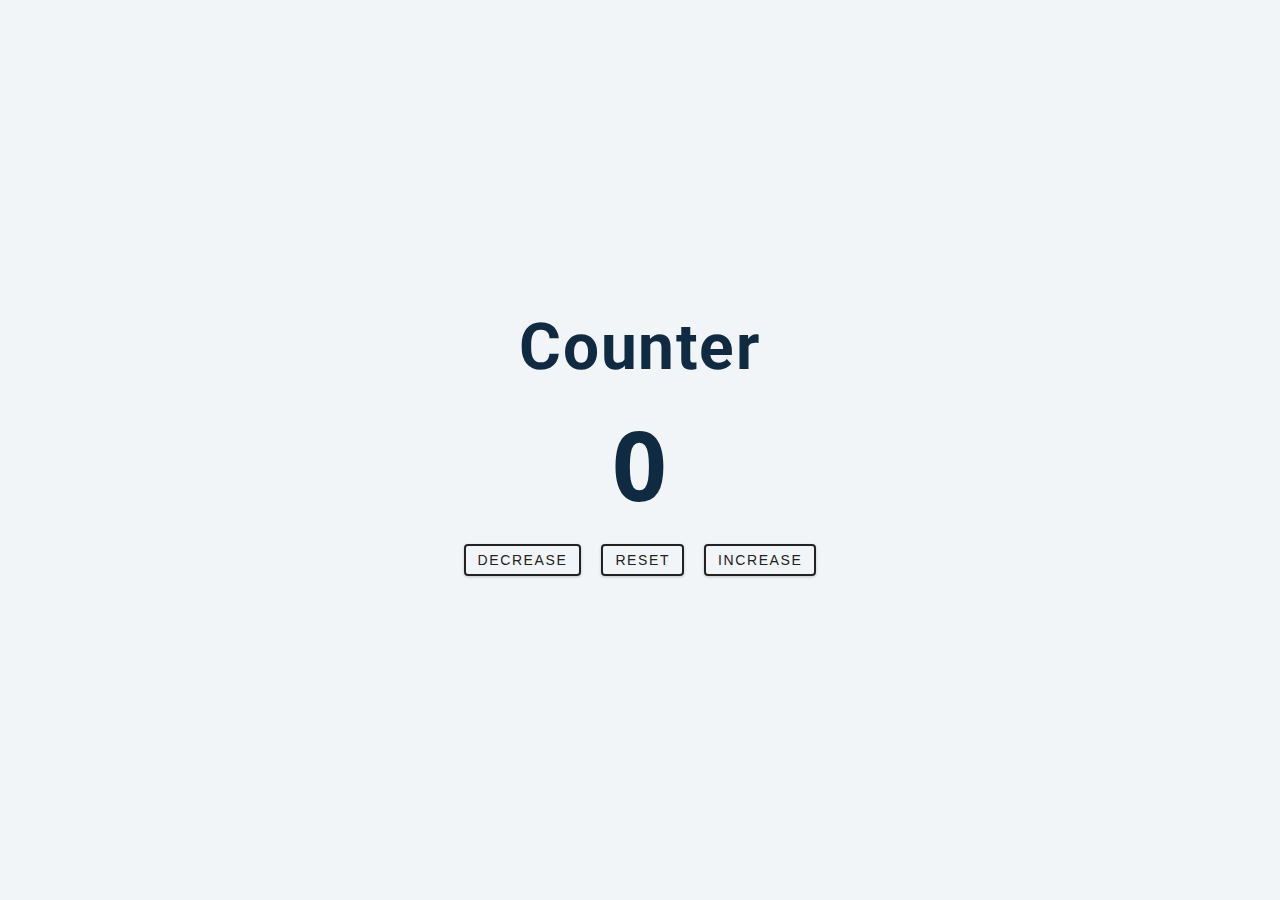
<file: counter/index.html>
<!DOCTYPE html>
<html lang="en">
  <head>
    <meta charset="UTF-8" />
    <meta http-equiv="X-UA-Compatible" content="IE=edge" />
    <meta name="viewport" content="width=device-width, initial-scale=1.0" />
    <title>Counter</title>
    <!-- Style -->
    <link rel="stylesheet" href="style.css" />
  </head>
  <body>
    <main>
      <div class="container">
        <h1>counter</h1>
        <span id="value">0</span>
        <div class="btn-container">
          <button class="btn decrease" id="decrease">decrease</button>
          <button class="btn reset" id="reset">reset</button>
          <button class="btn increase" id="increase">increase</button>
        </div>
      </div>
    </main>
    <!-- javascript -->
    <script src="./main.js"></script>
  </body>
</html>
</file>
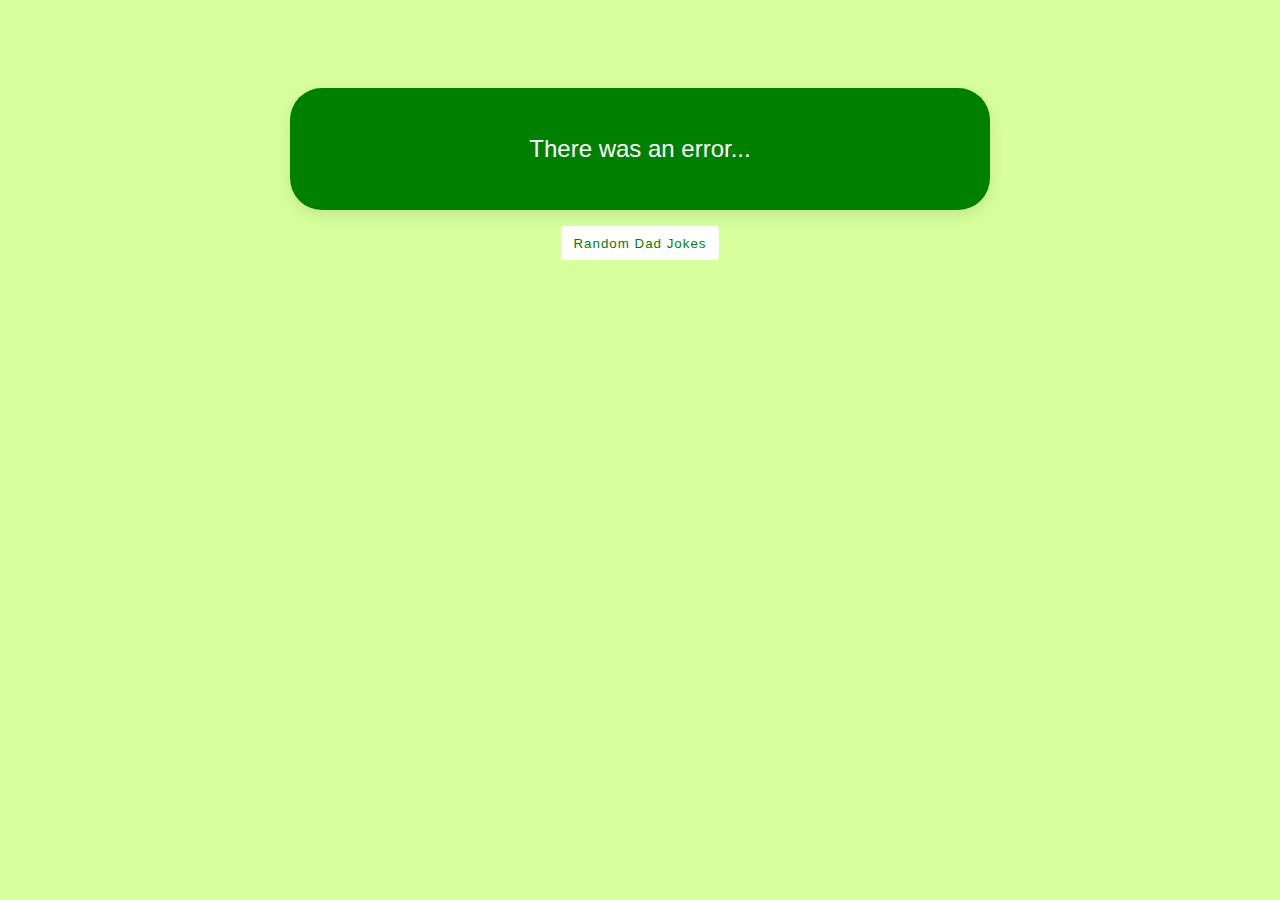
<file: Dads Jokes/index.html>
<!DOCTYPE html>
<html lang="en">
  <head>
    <meta charset="UTF-8" />
    <meta http-equiv="X-UA-Compatible" content="IE=edge" />
    <meta name="viewport" content="width=device-width, initial-scale=1.0" />
    <title>Dad Jokes</title>
    <link rel="stylesheet" href="./styles.css" />
  </head>
  <body>
    <div class="container">
      <div class="content-container">
        <p class="result">
          <!-- Lorem, ipsum dolor sit amet consectetur adipisicing elit.
          Exercitationem unde quibusdam quia ex asperiores consectetur quis
          maxime corporis suscipit expedita. -->
        </p>
      </div>
      <div class="btn-container">
        <button class="btn">random dad jokes</button>
      </div>
    </div>
    <script src="./app.js"></script>
  </body>
</html>
</file>
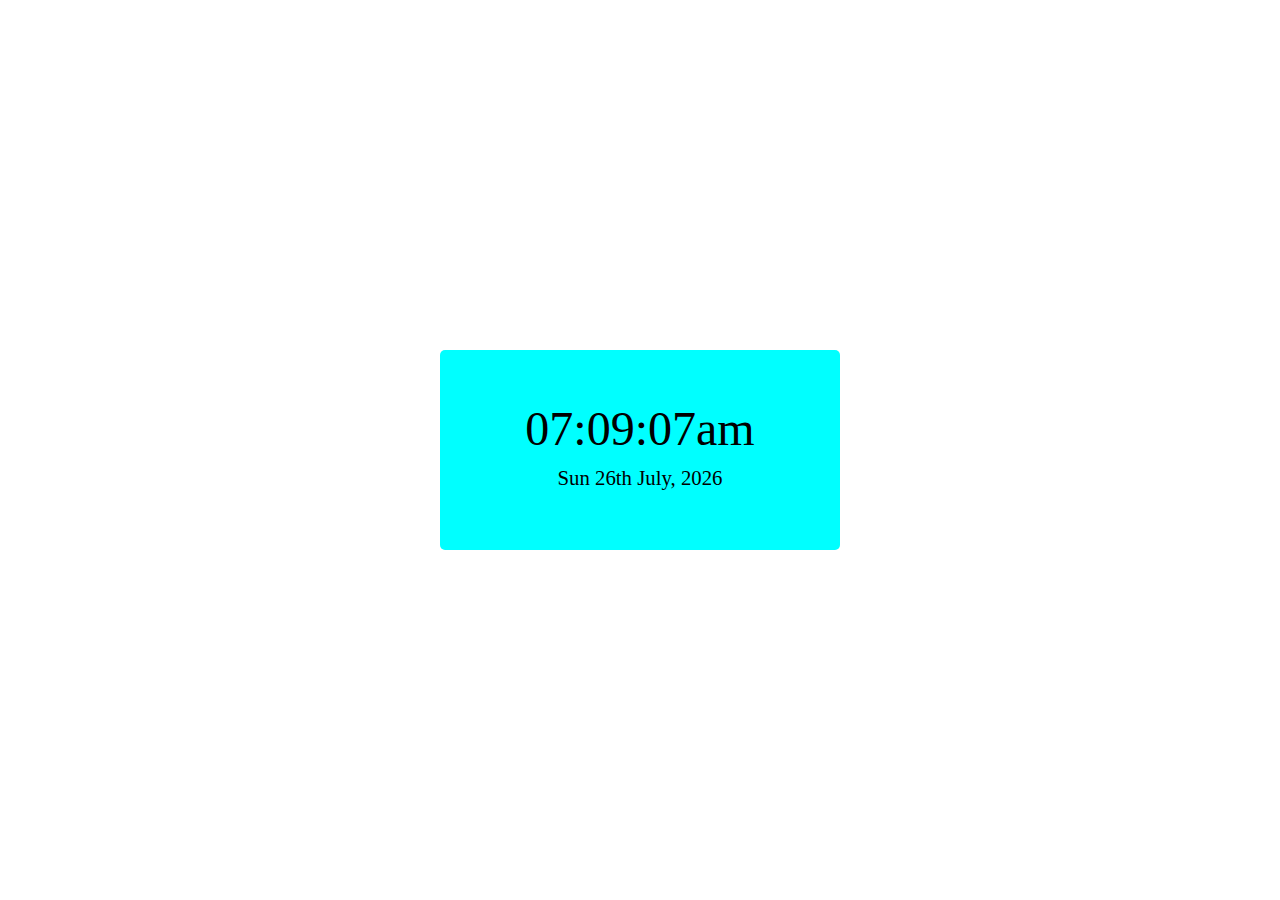
<file: Date and time/index.html>
<!DOCTYPE html>
<html lang="en">
  <head>
    <meta charset="UTF-8" />
    <meta http-equiv="X-UA-Compatible" content="IE=edge" />
    <meta name="viewport" content="width=device-width, initial-scale=1.0" />
    <title>Document</title>
    <link rel="stylesheet" href="style.css" />
  </head>
  <body>
    <div class="clock-container">
      <div class="time display">00:00:00</div>
      <div class="date display">20-20-2023</div>
    </div>
    <script src="main.js"></script>
  </body>
</html>
</file>
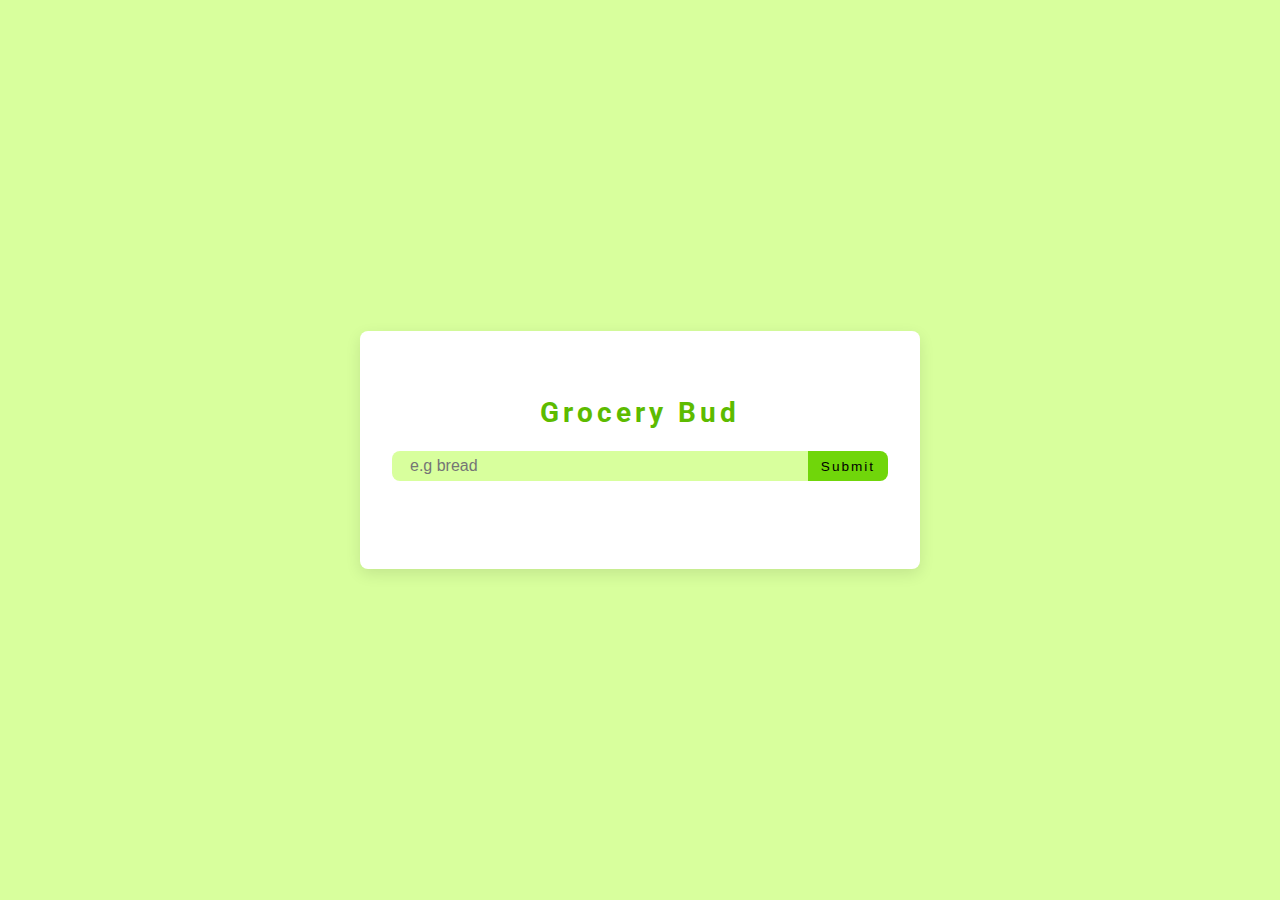
<file: grocery bud/index.html>
<!DOCTYPE html>
<html lang="en">
  <head>
    <meta charset="UTF-8" />
    <meta name="viewport" content="width=device-width, initial-scale=1.0" />
    <title>Grocery Bud</title>
    <!-- font-awesome -->
    <link
      rel="stylesheet"
      href="https://cdnjs.cloudflare.com/ajax/libs/font-awesome/5.14.0/css/all.min.css"
    />
    <!-- styles -->
    <link rel="stylesheet" href="style.css" />
  </head>
  <body>
    <main>
      <section class="container">
        <form class="grocery-form">
          <!-- remember to generate p element -->
          <p class="alert"></p>
          <h3>grocery bud</h3>
          <div class="form-control">
            <input type="text" class="input-text" placeholder="e.g bread" />
            <button type="submit" class="btn-submit">submit</button>
          </div>
        </form>

        <div class="grocery-container">
          <div class="grocery-list">
            <!-- <article class="grocery-item">
              <p class="item">item 1</p>
              <div class="btn-container">
                <button class="btn-edit">
                  <i class="fas fa-edit"></i>
                </button>
                <button class="btn-delete">
                  <i class="fas fa-trash"></i>
                </button>
              </div>
            </article> -->
          </div>
          <button class="clear-btn">clear items</button>
        </div>
      </section>
    </main>
    <!-- javascript -->
    <script src="app.js"></script>
  </body>
</html>
</file>
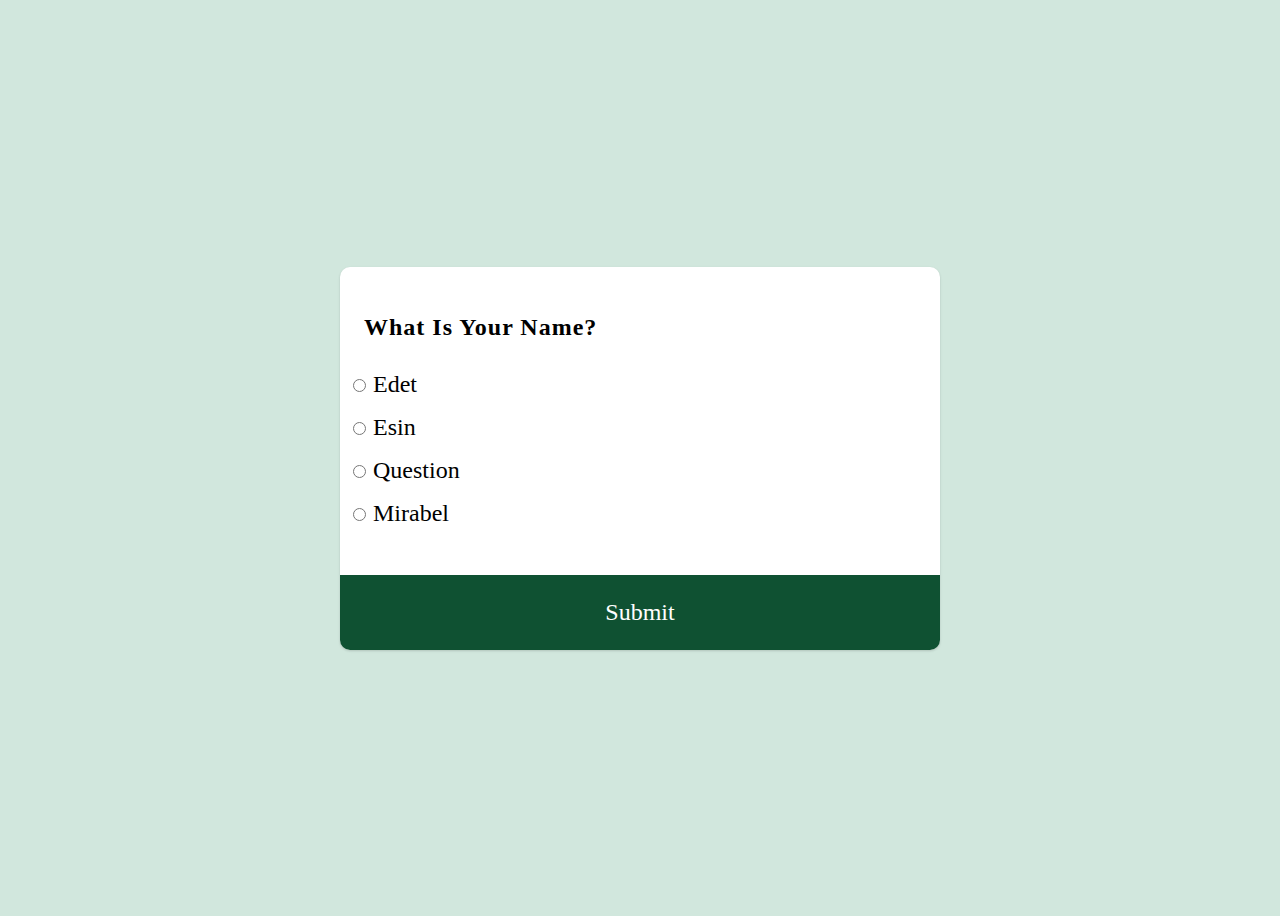
<file: question and answer/index.html>
<!DOCTYPE html>
<html lang="en">
  <head>
    <meta charset="UTF-8" />
    <meta http-equiv="X-UA-Compatible" content="IE=edge" />
    <meta name="viewport" content="width=device-width, initial-scale=1.0" />
    <title>Quiz App</title>
    <link rel="stylesheet" href="style.css" />
  </head>
  <body>
    <div class="quiz-container" id="quiz">
      <div class="quiz-content">
        <h2 id="question">question text</h2>
        <ul>
          <li>
            <input type="radio" id="a" name="answer" class="answer" />
            <label for="a" id="a_text">question</label>
          </li>
          <li>
            <input type="radio" id="b" name="answer" class="answer" />
            <label for="b" id="b_text">question</label>
          </li>
          <li>
            <input type="radio" id="c" name="answer" class="answer" />
            <label for="c" id="c_text">question</label>
          </li>
          <li>
            <input type="radio" id="d" name="answer" class="answer" />
            <label for="d" id="d_text">question</label>
          </li>
        </ul>
      </div>

      <button id="submit-btn">Submit</button>
    </div>
    <script src="main.js"></script>
  </body>
</html>
</file>
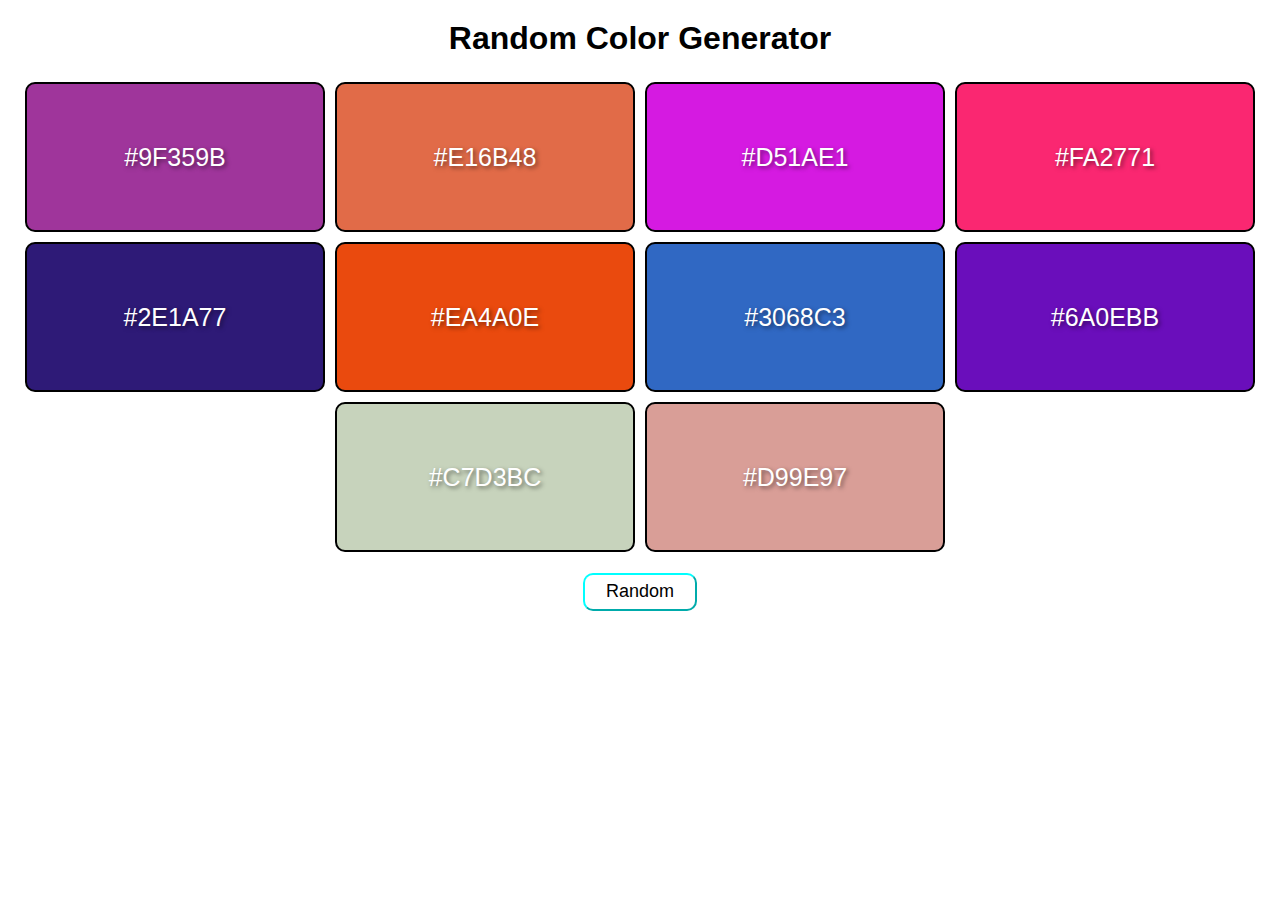
<file: random color generator/index.html>
<!DOCTYPE html>
<html lang="en">
  <head>
    <meta charset="UTF-8" />
    <meta http-equiv="X-UA-Compatible" content="IE=edge" />
    <meta name="viewport" content="width=device-width, initial-scale=1.0" />
    <title>Random Color Generator</title>
    <!-- css -->
    <link rel="stylesheet" href="style.css" />
  </head>
  <body>
    <h1>Random Color Generator</h1>

    <div class="container">
      <!-- <div class="color-container"><span class="color">#f1f5f8</span></div> -->
    </div>
    <div class="btn-c">
      <button id="randomBtn">Random</button>
    </div>
    <script src="script.js"></script>
  </body>
</html>
</file>
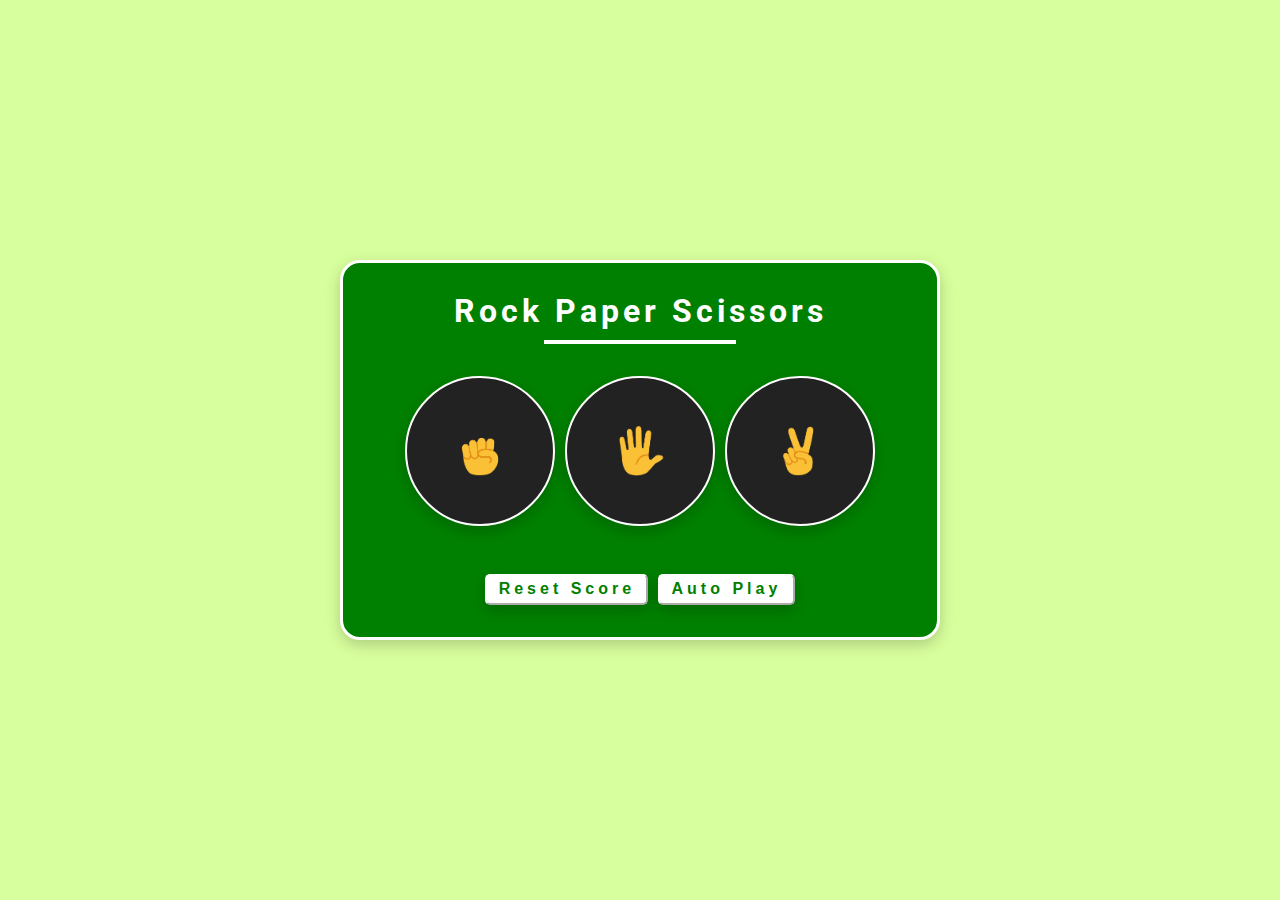
<file: rock paper and scissors game/index.html>
<!DOCTYPE html>
<html lang="en">
  <head>
    <meta charset="UTF-8" />
    <meta http-equiv="X-UA-Compatible" content="IE=edge" />
    <meta name="viewport" content="width=device-width, initial-scale=1.0" />
    <title>Game</title>
    <link rel="stylesheet" href="style.css" />
  </head>
  <body>
    <main>
      <section class="game-container">
        <h1 class="title">Rock Paper Scissors</h1>
        <div class="underline"></div>
        <div class="btn btn-container">
          <button class="move-button js-rock-button">
            <img src="images/rock-emoji.png" class="img" />
          </button>

          <button class="move-button js-paper-button">
            <img src="images/paper-emoji.png" class="img" />
          </button>

          <button class="move-button js-scissors-button">
            <img src="images/scissors-emoji.png" class="img" />
          </button>
        </div>
        <div class="result">
          <p class="js-result showResult"></p>
          <p class="js-moves showMoves"></p>
          <p class="js-scores"></p>
        </div>
        <div class="btn-container-2">
          <button id="resetBtn">Reset Score</button>
          <button id="autoBtn">Auto Play</button>
        </div>
      </section>
    </main>
    <script src="main.js"></script>
  </body>
</html>
</file>
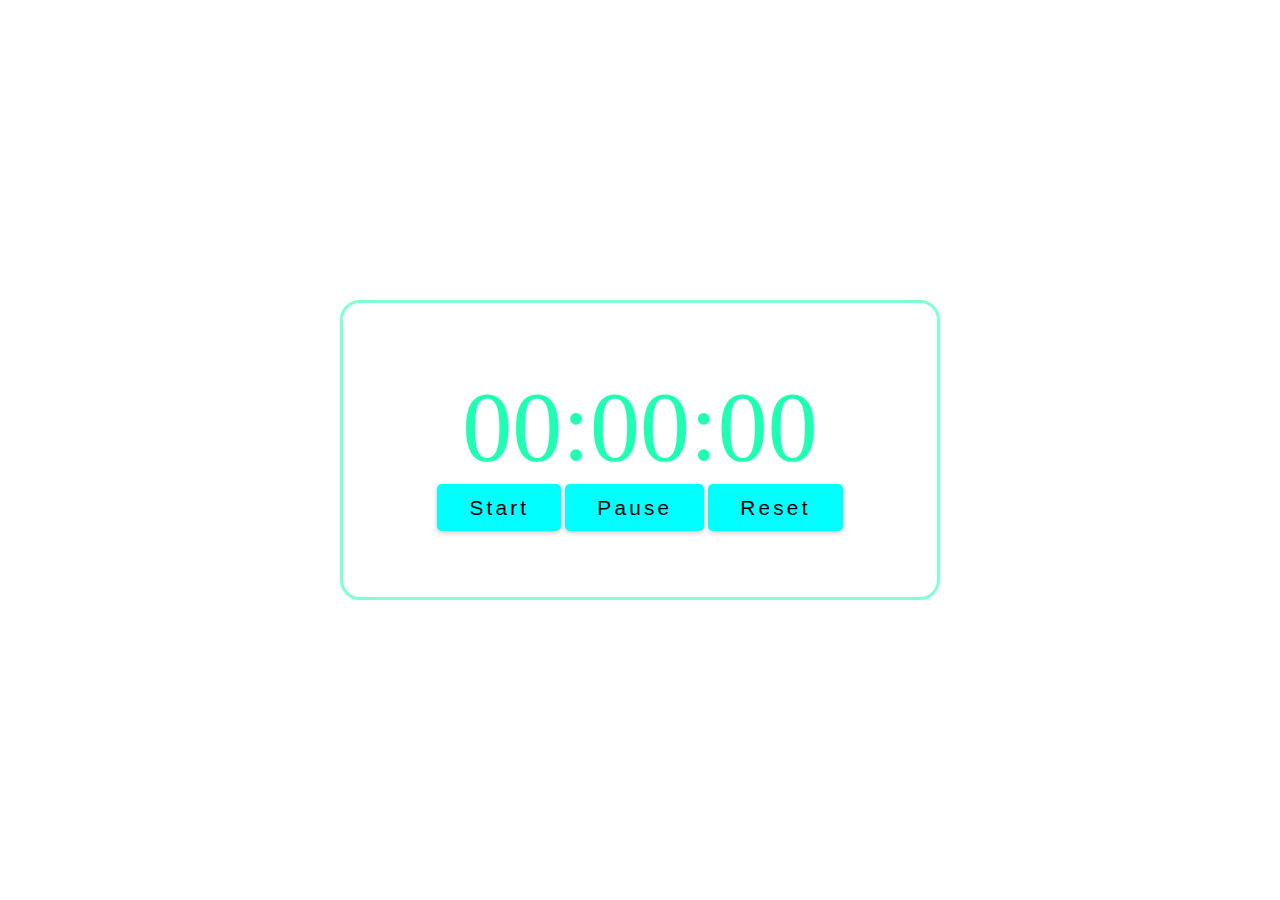
<file: Stop watch/index.html>
<!DOCTYPE html>
<html lang="en">
  <head>
    <meta charset="UTF-8" />
    <meta http-equiv="X-UA-Compatible" content="IE=edge" />
    <meta name="viewport" content="width=device-width, initial-scale=1.0" />
    <title>StopWatch</title>
    <link rel="stylesheet" href="style.css" />
  </head>
  <body>
    <div class="container">
      <p id="displayClock" class="displayClock">00:00:00</p>
      <div class="btn-container">
        <button class="btn" id="startBtn" data-id="Start">Start</button>
        <button class="btn" id="pauseBtn" data-id="Pause">Pause</button>
        <button class="btn" id="resetBtn" data-id="Reset">Reset</button>
      </div>
    </div>
    <script src="./main.js"></script>
  </body>
</html>
</file>
<file: counter/style.css>
/* === fonts === */
@import url("https://fonts.googleapis.com/css?family=Open+Sans|Roboto:400,700&display=swap");

/* == Variables == */
:root {
  /* dark shades of primary color*/
  --clr-primary-1: hsl(205, 86%, 17%);
  --clr-primary-2: hsl(205, 77%, 27%);
  --clr-primary-3: hsl(205, 72%, 37%);
  --clr-primary-4: hsl(205, 63%, 48%);
  /* primary/main color */
  --clr-primary-5: hsl(205, 78%, 60%);
  /* lighter shades of primary color */
  --clr-primary-6: hsl(205, 89%, 70%);
  --clr-primary-7: hsl(205, 90%, 76%);
  --clr-primary-8: hsl(205, 86%, 81%);
  --clr-primary-9: hsl(205, 90%, 88%);
  --clr-primary-10: hsl(205, 100%, 96%);
  /* darkest grey - used for headings */
  --clr-grey-1: hsl(209, 61%, 16%);
  --clr-grey-2: hsl(211, 39%, 23%);
  --clr-grey-3: hsl(209, 34%, 30%);
  --clr-grey-4: hsl(209, 28%, 39%);
  /* grey used for paragraphs */
  --clr-grey-5: hsl(210, 22%, 49%);
  --clr-grey-6: hsl(209, 23%, 60%);
  --clr-grey-7: hsl(211, 27%, 70%);
  --clr-grey-8: hsl(210, 31%, 80%);
  --clr-grey-9: hsl(212, 33%, 89%);
  --clr-grey-10: hsl(210, 36%, 96%);
  --clr-white: #fff;
  --clr-red-dark: hsl(360, 67%, 44%);
  --clr-red-light: hsl(360, 71%, 66%);
  --clr-green-dark: hsl(125, 67%, 44%);
  --clr-green-light: hsl(125, 71%, 66%);
  --clr-black: #222;
  /* Othera */
  --ff-primary: "Roboto", sans-serif;
  --ff-secondary: "Open Sans", sans-serif;
  --transition: all 0.3s linear;
  --spacing: 0.1rem;
  --radius: 0.25rem;
  --light-shadow: 0 5px 15px rgba(0, 0, 0, 0.1);
  --dark-shadow: 0 5px 15px rgba(0, 0, 0, 0.2);
  --max-width: 1170px;
  --fixed-width: 620px;
}

/* === Global Styles === */
*,
::after,
::before {
  margin: 0;
  padding: 0;
  box-sizing: border-box;
}
body {
  font-family: var(--ff-secondary);
  background: var(--clr-grey-10);
  color: var(--clr-grey-1);
  line-height: 1.5;
  font-size: 0.875rem;
}
ul {
  list-style-type: none;
}
a {
  text-decoration: none;
}
h1,
h2,
h3,
h4 {
  letter-spacing: var(--spacing);
  text-transform: capitalize;
  line-height: 1.25;
  margin-bottom: 0.75rem;
  font-family: var(--ff-primary);
}
h1 {
  font-size: 3rem;
}
h2 {
  font-size: 2rem;
}
h3 {
  font-size: 1.25rem;
}
h4 {
  font-size: 0.875rem;
}
p {
  margin-bottom: 1.25rem;
  color: var(--clr-grey-5);
}
@media screen and (min-width: 800px) {
  h1 {
    font-size: 4rem;
  }
  h2 {
    font-size: 2.5rem;
  }
  h3 {
    font-size: 1.75rem;
  }
  h4 {
    font-size: 1rem;
  }
  body {
    font-size: 1rem;
  }
  h1,
  h2,
  h3,
  h4 {
    line-height: 1;
  }
}
@media screen and (min-width: 800px) {
  h1 {
    font-size: 4rem;
  }
  h2 {
    font-size: 2.5rem;
  }
  h3 {
    font-size: 1.75rem;
  }
  h4 {
    font-size: 1rem;
  }
  body {
    font-size: 1rem;
  }
  h1,
  h2,
  h3,
  h4 {
    line-height: 1;
  }
}
/*  global classes */

/* section */
.section {
  padding: 5rem 0;
}

.section-center {
  width: 90vw;
  margin: 0 auto;
  max-width: 1170px;
}
@media screen and (min-width: 992px) {
  .section-center {
    width: 95vw;
  }
}

/* === counter === */
main {
  min-height: 100vh;
  display: grid;
  place-items: center;
}
.container {
  text-align: center;
}
#value {
  font-size: 6rem;
  font-weight: bold;
}
.btn {
  text-transform: uppercase;
  background: transparent;
  color: var(--clr-black);
  padding: 0.375rem 0.75rem;
  letter-spacing: var(--spacing);
  display: inline-block;
  transition: var(--transition);
  font-size: 0.875rem;
  border: 2px solid var(--clr-black);
  cursor: pointer;
  box-shadow: 0 1px 3px rgba(0, 0, 0, 0.2);
  border-radius: var(--radius);
  margin: 0.5rem;
}
.btn:hover {
  color: var(--clr-white);
  background: var(--clr-black);
}
</file>
<file: Dads Jokes/styles.css>
*,
::after,
::before {
  box-sizing: border-box;
}

:root {
  /* grey */
  --grey-50: #f8fafc;
  --grey-100: #f1f5f9;
  --grey-200: #e2e8f0;
  --grey-300: #cbd5e1;
  --grey-400: #94a3b8;
  --grey-500: #64748b;
  --grey-600: #475569;
  --grey-700: #334155;
  --grey-800: #1e293b;
  --grey-900: #0f172a;
  /* rest of the colors */
  --black: #222;
  --white: #fff;
  --red-light: #f8d7da;
  --red-dark: #842029;
  --green-light: #d1e7dd;
  --green-dark: #0f5132;
  --clr-bc: #d8ff9d;

  --smallText: 0.7em;
  /* rest of the vars */
  --backgroundColor: var(--grey-50);
  --textColor: var(--grey-900);
  --borderRadius: 0.25rem;
  --letterSpacing: 1px;
  --transition: 0.3s ease-in-out all;
  --max-width: 1120px;
  --fixed-width: 600px;
  --fluid-width: 90vw;
  /* box shadow*/
  --light-shadow: 0 5px 15px rgba(0, 0, 0, 0.1);
  --dark-shadow: 0 5px 15px rgba(0, 0, 0, 0.2);
}

body {
  background: var(--clr-bc);
  font-family: -apple-system, BlinkMacSystemFont, "Segoe UI", Roboto, Oxygen,
    Ubuntu, Cantarell, "Open Sans", "Helvetica Neue", sans-serif;
  font-weight: 400;
  line-height: 1.75;
  color: var(--textColor);
}

p {
  margin-bottom: 1.5rem;
  max-width: 40em;
}

h1,
h2,
h3,
h4,
h5 {
  margin: 0;
  margin-bottom: 1.38rem;
  font-family: var(--headingFont);
  font-weight: 400;
  line-height: 1.3;
  text-transform: capitalize;
  letter-spacing: var(--letterSpacing);
}

h1 {
  margin-top: 0;
  font-size: 3.052rem;
}

h2 {
  font-size: 2.441rem;
}

h3 {
  font-size: 1.953rem;
}

h4 {
  font-size: 1.563rem;
}

h5 {
  font-size: 1.25rem;
}

small,
.text-small {
  font-size: var(--smallText);
}

a {
  text-decoration: none;
}
ul {
  list-style-type: none;
  padding: 0;
}

.img {
  width: 100%;
  display: block;
  object-fit: cover;
}
.btn {
  cursor: pointer;
  color: green;
  background: var(--white);
  border: transparent;
  border-radius: var(--borderRadius);
  letter-spacing: var(--letterSpacing);
  padding: 0.6rem 0.75rem;
  box-shadow: var(--shadow-1);
  transition: var(--transition);
  text-transform: capitalize;
  display: inline-block;
}
.btn:hover {
  background: green;
  color: white;
  box-shadow: var(--shadow-3);
}
/*
=============== 
Jokes
===============
*/

.container {
  width: 90vw;
  max-width: 700px;
  margin: 0 auto;
  padding-top: 5rem;
}
.content-container {
  display: grid;
  place-content: center;
  text-align: center;
  background: green;
  padding: 1rem;
  border-radius: 2rem;
  box-shadow: var(--light-shadow);
  color: white;
}

.btn-container {
  display: grid;
  place-content: center;
  margin-block: 1rem;
}

.result {
  font-size: 1.5rem;
}
</file>
<file: Date and time/style.css>
* {
  margin: 0;
  padding: 0;
  box-sizing: border-box;
}

body {
  height: 100vh;
  display: grid;
  place-content: center;
}

.clock-container {
  height: 200px;
  width: 400px;
  background-color: aqua;
  border-radius: 5px;
  display: grid;
  place-content: center;
}

.display {
  text-align: center;
  margin-bottom: 10px;
}

.time {
  font-size: 3rem;
}

.date {
  font-size: 1.3rem;
}
</file>
<file: grocery bud/style.css>
/*
=============== 
Fonts
===============
*/
@import url("https://fonts.googleapis.com/css?family=Open+Sans|Roboto:400,700&display=swap");

/*
=============== 
Variables
===============
*/

:root {
  /* dark shades of primary color*/
  --clr-primary-1: hsl(205, 86%, 17%);
  --clr-primary-2: hsl(205, 77%, 27%);
  --clr-primary-3: hsl(205, 72%, 37%);
  --clr-primary-4: hsl(205, 63%, 48%);
  /* primary/main color */
  --clr-primary-5: #49a6e9;
  /* lighter shades of primary color */
  --clr-primary-6: hsl(205, 89%, 70%);
  --clr-primary-7: hsl(205, 90%, 76%);
  --clr-primary-8: hsl(205, 86%, 81%);
  --clr-primary-9: hsl(205, 90%, 88%);
  --clr-primary-10: hsl(205, 100%, 96%);
  /* darkest grey - used for headings */
  --clr-grey-1: hsl(209, 61%, 16%);
  --clr-grey-2: hsl(211, 39%, 23%);
  --clr-grey-3: hsl(209, 34%, 30%);
  --clr-grey-4: hsl(209, 28%, 39%);
  /* grey used for paragraphs */
  --clr-grey-5: hsl(210, 22%, 49%);
  --clr-grey-6: hsl(209, 23%, 60%);
  --clr-grey-7: hsl(211, 27%, 70%);
  --clr-grey-8: hsl(210, 31%, 80%);
  --clr-grey-9: hsl(212, 33%, 89%);
  --clr-grey-10: hsl(210, 36%, 96%);
  --clr-white: #fff;
  --clr-red-dark: hsl(360, 67%, 44%);
  --clr-red-light: hsl(360, 71%, 66%);
  --clr-green-dark: hsl(125, 67%, 44%);
  --clr-green-light: hsl(125, 71%, 66%);
  --clr-bc: #d8ff9d;
  --clr-black: #222;
  --ff-primary: "Roboto", sans-serif;
  --ff-secondary: "Open Sans", sans-serif;
  --transition: all 0.3s linear;
  --spacing: 0.25rem;
  --radius: 0.5rem;
  --light-shadow: 0 5px 15px rgba(0, 0, 0, 0.1);
  --dark-shadow: 0 5px 15px rgba(0, 0, 0, 0.2);
  --max-width: 1170px;
  --fixed-width: 620px;
}
/*
=============== 
Global Styles
===============
*/

*,
::after,
::before {
  margin: 0;
  padding: 0;
  box-sizing: border-box;
}
body {
  font-family: var(--ff-secondary);
  background: var(--clr-bc);
  color: var(--clr-grey-1);
  line-height: 1.5;
  font-size: 0.875rem;
}
ul {
  list-style-type: none;
}
a {
  text-decoration: none;
}
img:not(.logo) {
  width: 100%;
}
img {
  display: block;
}

h1,
h2,
h3,
h4 {
  letter-spacing: var(--spacing);
  text-transform: capitalize;
  line-height: 1.25;
  margin-bottom: 0.75rem;
  font-family: var(--ff-primary);
}
h1 {
  font-size: 3rem;
}
h2 {
  font-size: 2rem;
}
h3 {
  font-size: 1.25rem;
}
h4 {
  font-size: 0.875rem;
}
p {
  /* margin-bottom: 1.25rem; */
  color: var(--clr-grey-5);
}
@media screen and (min-width: 800px) {
  h1 {
    font-size: 4rem;
  }
  h2 {
    font-size: 2.5rem;
  }
  h3 {
    font-size: 1.75rem;
  }
  h4 {
    font-size: 1rem;
  }
  body {
    font-size: 1rem;
  }
  h1,
  h2,
  h3,
  h4 {
    line-height: 1;
  }
}
/*  global classes */

/* section */

.container {
  width: 90vw;
  margin: 0 auto;
  max-width: 35rem;
}

@media screen and (min-width: 992px) {
  .container {
    width: 95vw;
  }
}
main {
  min-height: 100vh;
  display: grid;
  place-items: center;
}
/*
=============== 
Grocery List
===============
*/
.container {
  background-color: var(--clr-white);
  transition: var(--transition);
  border-radius: var(--radius);
  box-shadow: var(--light-shadow);
  padding: 2rem;
}

.container:hover {
  box-shadow: var(--dark-shadow);
}

.alert {
  display: grid;
  place-content: center;
  text-align: center;
  text-transform: capitalize;
  margin-bottom: 1rem;
  border-radius: var(--radius);
  letter-spacing: var(--spacing);
  transition: var(--transition);
  font-size: 0.75rem;
  /* background-color: green; */
  /* padding-block: 1px; */
  height: 1.25rem;
}

.alert-danger {
  color: #721c24;
  background: #f8d7da;
}
.alert-success {
  color: #155724;
  background: var(--clr-bc);
}

.grocery-form h3 {
  text-transform: capitalize;
  text-align: center;
  margin-bottom: 1.5rem;
  color: #5dbb00;
}

.form-control {
  display: flex;
  justify-content: center;
  /* margin-bottom: 1rem; */
}

.input-text {
  flex: 1 0 auto;
  padding: 0.25rem;
  padding-left: 1rem;
  background: #e4f8c6;
  background: var(--clr-bc);
  border-top-left-radius: var(--radius);
  border-bottom-left-radius: var(--radius);
  border-color: transparent;
  font-size: 1rem;
  color: var(--clr-grey-5);
  outline: none;
}

#grocery::placeholder {
  font-family: var(--ff-secondary);
  color: var(--clr-grey-5);
}
.btn-submit {
  background: #70d60a;
  border-color: transparent;
  flex: 0 0 5rem;
  text-transform: capitalize;
  display: grid;
  align-items: center;
  padding: 0.25rem;
  text-transform: capitalize;
  letter-spacing: 2px;
  transition: var(--transition);
  font-size: 0.85rem;
  border-top-right-radius: var(--radius);
  border-bottom-right-radius: var(--radius);
  cursor: pointer;
  content: var(--clr-primary-5);
}
.btn-submit:hover {
  background: #61bb07;
  color: var(--clr-white);
}

.grocery-container {
  margin-top: 1rem;
  transition: var(--transition);
  /* display: none; */
  visibility: hidden;
}
.show-grocery-container {
  /* display: block; */
  visibility: visible;
}

.grocery-item {
  display: flex;
  align-items: center;
  justify-content: space-between;
  margin-bottom: 0.5rem;
  transition: var(--transition);
  padding: 0.25rem 1rem;
  /* background-color: #7fff00; */
  border-radius: var(--radius);
}
.grocery-item:hover {
  color: var(--clr-grey-5);
  background: var(--clr-bc);
}
.grocery-item:hover .title {
  color: var(--clr-grey-5);
}
.grocery-item .item {
  margin-bottom: 0;
  color: var(--clr-grey-1);
  letter-spacing: 2px;
  transition: var(--transition);
}
.btn-edit,
.btn-delete {
  background: transparent;
  border-color: transparent;
  cursor: pointer;
  font-size: 0.7rem;
  margin: 0 0.15rem;
  transition: var(--transition);
}

.btn-edit {
  color: var(--clr-green-light);
}
.btn-edit:hover {
  color: var(--clr-green-dark);
}
.btn-delete {
  color: var(--clr-red-light);
}
.btn-delete:hover {
  color: var(--clr-red-dark);
}
.clear-btn {
  text-transform: capitalize;
  width: 10rem;
  height: 1.5rem;
  display: grid;
  align-items: center;
  background: transparent;
  border-color: transparent;
  color: var(--clr-red-light);
  margin: 0 auto;
  font-size: 0.85rem;
  letter-spacing: var(--spacing);
  cursor: pointer;
  transition: var(--transition);
  margin-block: 1rem;
}

.clear-btn:hover {
  color: var(--clr-red-dark);
}
</file>
<file: question and answer/style.css>
@import url("https://fonts.googleapis.com/css2?family=Roboto:wght@400;500;600&family=Montserrat&display=swap");

*,
::after,
::before {
  box-sizing: border-box;
}

:root {
  /* rest of the colors */
  --black: #222;
  --color-black: #0f0f0f;
  --white: #fff;

  --green-light: #d1e7dd;
  --green-dark: #0f5132;

  /* rest of the vars */
  --backgroundColor: var(--grey-50);
  --textColor: var(--grey-900);
  --borderRadius: 0.25rem;
  --letterSpacing: 1px;
  --transition: 0.3s ease-in-out all;
  --max-width: 1120px;
  --fixed-width: 600px;
  --fluid-width: 90vw;

  /* box shadow*/
  --shadow-1: 0 1px 3px 0 rgba(0, 0, 0, 0.1), 0 1px 2px 0 rgba(0, 0, 0, 0.06);
  --shadow-2: 0 4px 6px -1px rgba(0, 0, 0, 0.1),
    0 2px 4px -1px rgba(0, 0, 0, 0.06);
  --shadow-3: 0 10px 15px -3px rgba(0, 0, 0, 0.1),
    0 4px 6px -2px rgba(0, 0, 0, 0.05);
  --shadow-4: 0 20px 25px -5px rgba(0, 0, 0, 0.1),
    0 10px 10px -5px rgba(0, 0, 0, 0.04);

  /* fonts  */
  --Font: "Roboto", sans-serif;
  --bodyFont: "Nunito", sans-serif;
}

body {
  background: var(--green-light);
  display: grid;
  place-content: center;
  min-height: 100vh;
}

h2 {
  margin: 0;
  /* margin-bottom: 1.38rem; */
  font-family: var(--headingFont);
  font-weight: 400;
  font-size: 2.441rem;
  line-height: 1.3;
  text-transform: capitalize;
  letter-spacing: var(--letterSpacing);
  /* text-align: center; */
  padding: 1rem;
}

ul {
  list-style-type: none;
  padding: 0;
}
ul li {
  margin: 1rem 0;
}

.quiz-container {
  background: var(--white);
  border-radius: 10px;
  box-shadow: var(--shadow-1);
  width: var(--fluid-width);
  max-width: var(--fixed-width);
  overflow: hidden;
}

.quiz-content {
  padding: 2rem 0.5rem;
}

button {
  display: block;
  width: 100%;
  background: var(--green-dark);
  color: var(--white);
  padding: 1.5rem;
  font-size: 1.5rem;
  font-family: inherit;
  border: none;
  cursor: pointer;
  transition: var(--transition);
  text-transform: capitalize;
  /* border-radius: 0 0 10px 10px; */
}

button:hover {
  background: #0b3823;
}

label {
  font-size: 1.5rem;
  cursor: pointer;
  text-transform: capitalize;
}
@media screen and (min-width: 400px) {
  h2 {
    font-size: 1.5rem;
    font-weight: bold;
  }

  body {
    font-size: 1rem;
  }
  h1,
  h2,
  h3,
  h4 {
    line-height: 1;
  }
}
</file>
<file: random color generator/style.css>
* {
  margin: 0;
  padding: 0;
  box-sizing: border-box;
}

body {
  font-family: cursive, sans-serif;
  min-height: 100vh;
}
h1 {
  text-align: center;
  margin-block: 20px;
}

.container {
  display: flex;
  justify-content: center;
  flex-wrap: wrap;
}

.color-container {
  background-color: aqua;
  width: 300px;
  height: 150px;
  color: #fff;
  margin: 5px;
  display: grid;
  place-content: center;
  font-size: 25px;
  text-shadow: 2px 2px 4px rgba(0, 0, 0, 0.5);
  border: 2px solid black;
  border-radius: 10px;
}

#randomBtn {
  padding: 0.4rem 1.3rem;
  font-size: 18px;
  border-color: aqua;
  background-color: transparent;
  cursor: pointer;
  border-radius: 10px;
  transition: 0.3s ease-in-out all;
}
.btn-c {
  display: grid;
  place-content: center;
  margin-block: 1rem;
}
</file>
<file: rock paper and scissors game/style.css>
@import url("https://fonts.googleapis.com/css?family=Open+Sans|Roboto:400,700&display=swap");

:root {
  --clr-white: #fff;
  --clr-black: #222;
  --ff-primary: "Roboto", sans-serif;
  --ff-secondary: "Open Sans", sans-serif;
  --transition: all 0.3s linear;
  --spacing: 0.25rem;
  --radius: 0.5rem;
  --clr-grey-10: hsl(210, 36%, 96%);
  --light-shadow: 0 5px 15px rgba(0, 0, 0, 0.1);
  --dark-shadow: 0 5px 15px rgba(0, 0, 0, 0.2);
  --max-width: 1170px;
  --fixed-width: 620px;
}

*,
::after,
::before {
  margin: 0;
  padding: 0;
  box-sizing: border-box;
}

body {
  font-family: var(--ff-secondary);
  background: #d8ff9d;
  /* color: var(--clr-grey-1);  */
  line-height: 1.5;
  font-size: 0.875rem;
}
ul {
  list-style-type: none;
}
a {
  text-decoration: none;
}
/* img:not(.logo) {
  width: 100%;
}
*/
img {
  display: block;
  max-width: 50px;
}

h1,
h2,
h3,
h4 {
  letter-spacing: var(--spacing);
  text-transform: capitalize;
  line-height: 1.25;
  font-family: var(--ff-primary);
}
h1 {
  font-size: 3rem;
}
h2 {
  font-size: 2rem;
}
h3 {
  font-size: 1.25rem;
}
h4 {
  font-size: 0.875rem;
}

@media screen and (min-width: 800px) {
  h1 {
    font-size: 4rem;
  }
  h2 {
    font-size: 2.5rem;
  }
  h3 {
    font-size: 1.75rem;
  }
  h4 {
    font-size: 1rem;
  }
  body {
    font-size: 1rem;
  }
  h1,
  h2,
  h3,
  h4 {
    line-height: 1;
  }
}
/*  global classes */

/* section */
.section {
  padding: 5rem 0;
}

main {
  min-height: 100vh;
  display: grid;
  place-items: center;
}

/* The game section */
.game-container {
  width: 90vw;
  max-width: 600px;
  background-color: green;
  padding: 2rem;
  border-radius: 20px;
  box-shadow: var(--dark-shadow);
  border: 3px solid #fff;
}

.game-container h1 {
  font-size: 1.5rem;
  text-align: center;
  color: #fff;
  padding-bottom: 0.8rem;
}
.underline {
  width: 12rem;
  height: 0.25rem;
  background: #fff;
  margin-left: auto;
  margin-right: auto;
}

.btn-container-2,
.btn-container {
  display: flex;
  justify-content: center;
  align-items: center;
  column-gap: 10px;
}

.move-button {
  margin-block: 2rem;
  background-color: #222;
  padding: 1.5rem;
  border-radius: 50%;
  border-color: var(--clr-white);
  border: 2px solid #fff;
  cursor: pointer;
  transition: var(--transition);
  box-shadow: var(--dark-shadow);
}
.move-button:hover {
  background-color: #3d3d3d;
}
.result {
  font-size: 1rem;
  color: #fff;
  display: none;
  text-align: center;
  margin-bottom: 2rem;
}

.result p {
  letter-spacing: var(--spacing);
  margin-bottom: 1rem;
}

.btn-container-2 {
  margin-top: 1rem;
}
.btn-container-2 button {
  padding: 0.3rem 0.6rem;
  background: var(--clr-white);
  border-color: var(--clr-white);
  font-size: 1rem;
  font-weight: 600;
  /* letter-spacing: var(--spacing); */
  transition: var(--transition);
  cursor: pointer;
  border-radius: 5px;
  color: #008000;
  box-shadow: var(--dark-shadow);
}
.btn-container-2 button:hover {
  background-color: transparent;
  color: var(--clr-white);
}

.show {
  display: block;
}
.showMoves {
  display: flex;
  justify-content: center;
  align-items: center;
  font-weight: 600;
}

.showResult {
  font-weight: bolder;
  font-family: Georgia, "Times New Roman", Times, serif;
}

@media screen and (min-width: 1200px) {
  .game-container h1 {
    font-size: 2.3rem;
  }
  .result {
    font-size: 1.5rem;
  }
  .btn-container-2 button {
    padding: 0.4rem 0.9rem;
    letter-spacing: var(--spacing);
  }
  .move-button {
    padding: 3rem;
  }
}
@media screen and (min-width: 600px) {
  .game-container h1 {
    font-size: 2rem;
  }
  .result {
    font-size: 1.5rem;
  }
  .btn-container-2 button {
    padding: 0.3rem 0.7rem;
    letter-spacing: var(--spacing);
  }

  .move-button {
    padding: 3rem;
  }
}
</file>
<file: Stop watch/style.css>
* {
  box-sizing: border-box;
  margin: 0;
  padding: 0;
}
body {
  min-height: 100vh;
  display: grid;
  place-content: center;
}

.container {
  display: grid;
  place-content: center;
  text-align: center;
  height: 300px;
  width: 90vw;
  max-width: 600px;
  margin: auto;
  border: 3px solid aquamarine;
  border-radius: 20px;
  /* background-color: #d3d3d3; */
}

.displayClock {
  font-size: 100px;
  color: #1fffb4;
}

.btn {
  padding: 0.5rem 2rem;
  font-size: 1.3rem;
  letter-spacing: 0.2rem;
  cursor: pointer;
  line-height: 1.5;
  border-radius: 5px;
  border: none;
  font-weight: 500;
  background-color: aqua;
  box-shadow: 0 2px 5px rgba(0, 0, 0, 0.2);
}
</file>
